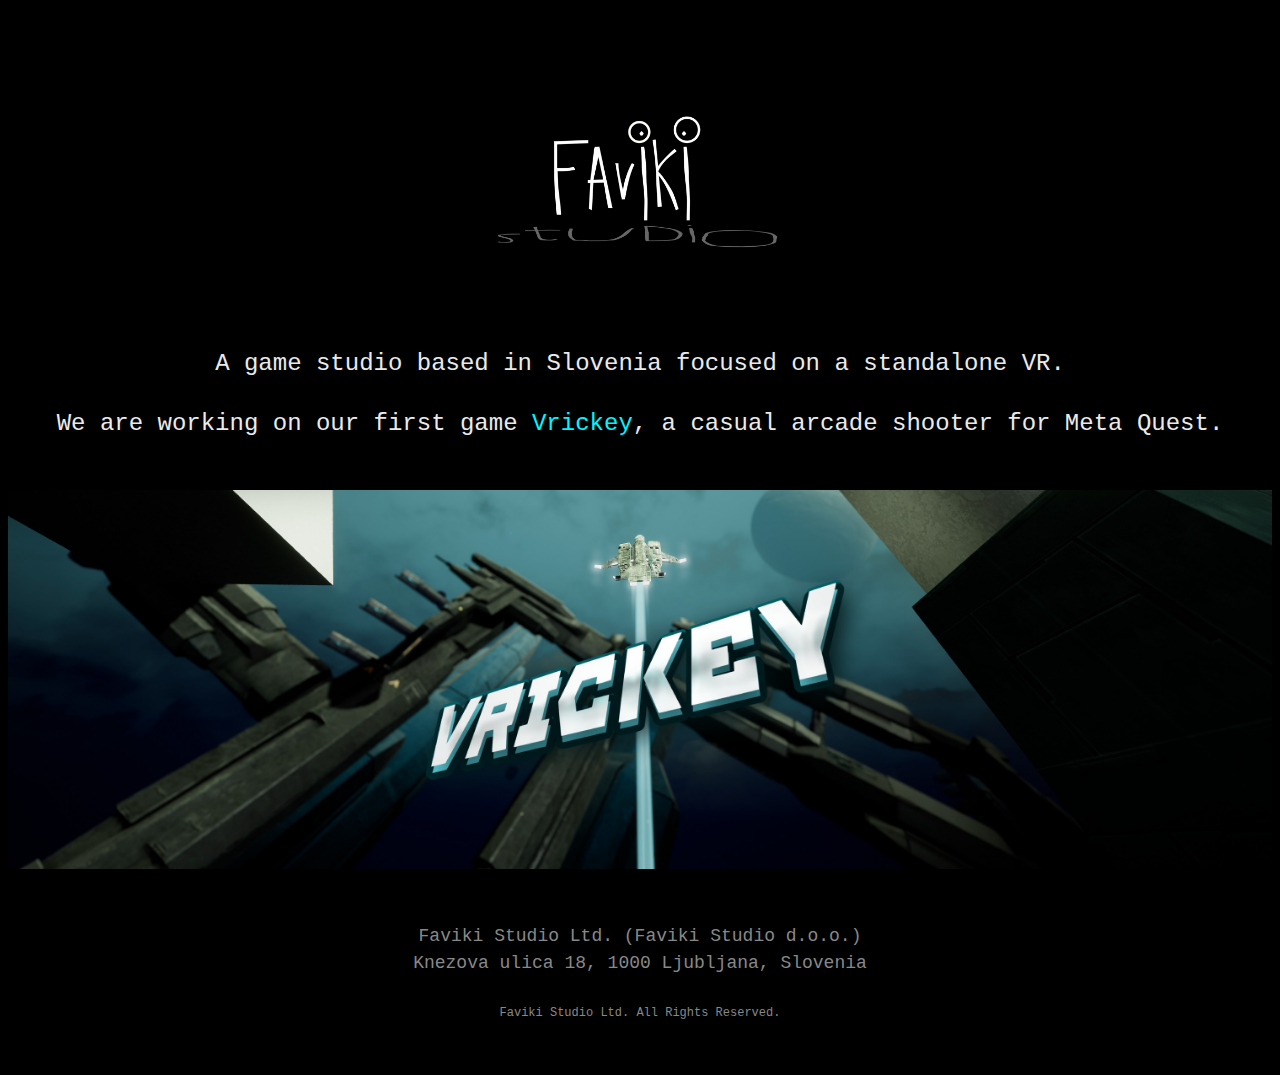
<file: index.html>
<!DOCTYPE html>
<html lang="en-us">

<head>
    <meta http-equiv="content-type" content="text/html; charset=utf-8" />
    <title>Faviki Studio | VR Game Development</title>
    <meta name="viewport" content="width=device-width, initial-scale=1" />
    <meta name="description" content="" />
    <meta name="keywords" content="" />

    <link rel="icon" type="image/x-icon" href="favicon.ico">

    <meta property="og:site_name" content="Faviki Studio">
    <meta property="og:url" content="https://faviki.studio">
    <meta property="og:title" content="A VR game studio">
    <meta property="og:type" content="website">
    <meta property="og:description" content="A game studio focused on a standalone VR.">
    <meta property="og:image" content="https://faviki.studio/faviki-studio-logo.gif">
    <meta property="og:image:secure_url" content="https://faviki.studio/faviki-studio-logo.gif">

    <meta name="twitter:card" content="summary_large_image">
    <meta name="twitter:title" content="Faviki Studio - a VR game studio.">
    <meta name="twitter:description" content="A game studio focused on a standalone VR.">

    <style>
        body {
            padding: 4em 0;
            padding-bottom: 1em;
            color: #eaeaea;
            background: black;
            font-family: 'Courier New', Courier, monospace;
            font-size: 1.5em;
            line-height: 1.5em;
            text-align: center;
        }

        a {
            color: #00f6ff;   
            text-decoration: none;
        }

        .logo {
            width: 25%;
            height: auto;
            min-width: 250px;
            margin-bottom: 2em;
        }

        .small {
            color: #888;
            font-size: .75em;
        }

        .footer {
            color: #888;
            font-size: .75em;
            line-height: 1.5;
        }

        .smaller {
            color: #888;
            font-size: .5em;
        }

        .vrickey-cover {
            width: 100%;
            height: auto;
            margin: 1em 0;
        }

        .hero, .landscape, .square {
            display: none;
        }

        .hero {
            display: inline;
        }

        @media screen and (max-width: 1000px) {
            .hero, .landscape, .square {
                display: none;
            }

            .landscape {
                display: inline;
            }
        }

        @media screen and (max-width: 736px) {
            .hero, .landscape, .square {
                display: none;
            }

            .square {
                display: inline;
            }
        }

    </style>
</head>
<body>

    <img src="faviki-studio-logo.gif" class="logo">

    <p>A game studio based in Slovenia focused on a standalone VR.</p>

    <p>We are working on our first game <a href="vrickey/index.html">Vrickey</a>, a casual arcade shooter for Meta Quest.</p>

    <a href="vrickey/index.html">
        <img src="vrickey/images/covers-new/vrickey-hero.jpg" alt="Vrickey Cover" class="vrickey-cover hero">
        <img src="vrickey/images/covers-new/vrickey-landscape.jpg" alt="Vrickey Cover" class="vrickey-cover landscape">
        <img src="vrickey/images/covers-new/vrickey-square.jpg" alt="Vrickey Cover" class="vrickey-cover square">
    </a>

    <p class="footer">Faviki Studio Ltd. (Faviki Studio d.o.o.)<br>
        Knezova ulica 18, 1000 Ljubljana, Slovenia
    </p>


    <p class="smaller">Faviki Studio Ltd. All Rights Reserved.</p>

</body>
</html>
</file>
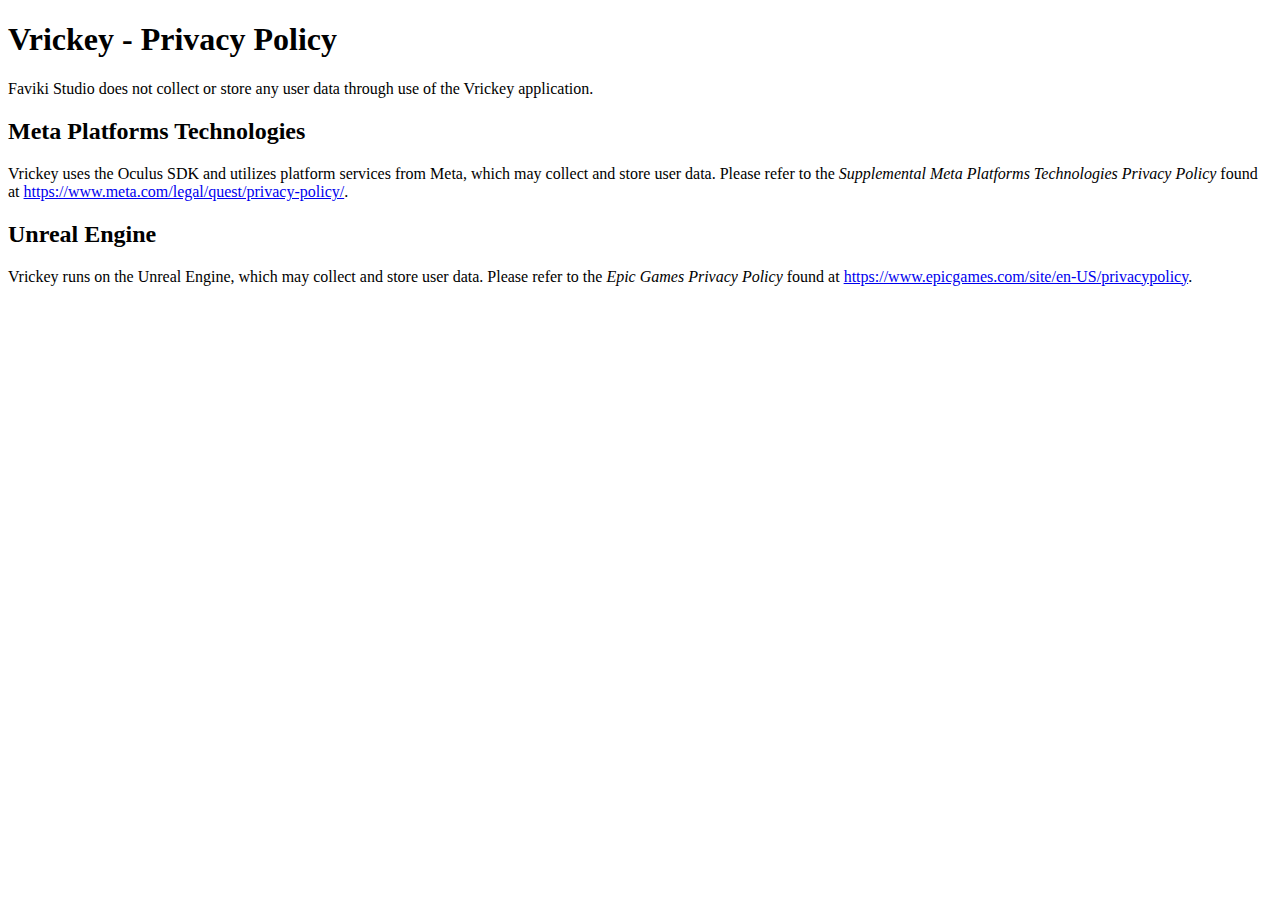
<file: vrickey-privacy-policy/index.html>
<!doctype html>
<html>
    <head>
        <meta charset="utf-8">
        <title>Vrickey - Privacy Policy</title>
        <meta name="viewport" content="initial-scale=1,maximum-scale=1">
        <link rel="icon" type="image/png" href="/favicon.png">
    </head>
    <body>
        <h1>Vrickey - Privacy Policy</h1>
        <p>Faviki Studio does not collect or store any user data through use of the Vrickey application.</p>
        
        <h2>Meta Platforms Technologies</h2>
        <p>Vrickey uses the Oculus SDK and utilizes platform services from Meta, which may collect and store user data. Please refer to the <em>Supplemental Meta Platforms Technologies Privacy Policy</em> found at <a href="https://www.meta.com/legal/quest/privacy-policy/" target="_blank">https://www.meta.com/legal/quest/privacy-policy/</a>.</p>
        
        <h2>Unreal Engine</h2>
        <p>Vrickey runs on the Unreal Engine, which may collect and store user data. Please refer to the <em>Epic Games Privacy Policy</em> found at <a href="https://www.epicgames.com/site/en-US/privacypolicy" target="_blank">https://www.epicgames.com/site/en-US/privacypolicy</a>.</p>
    </body>
</html>
</file>
